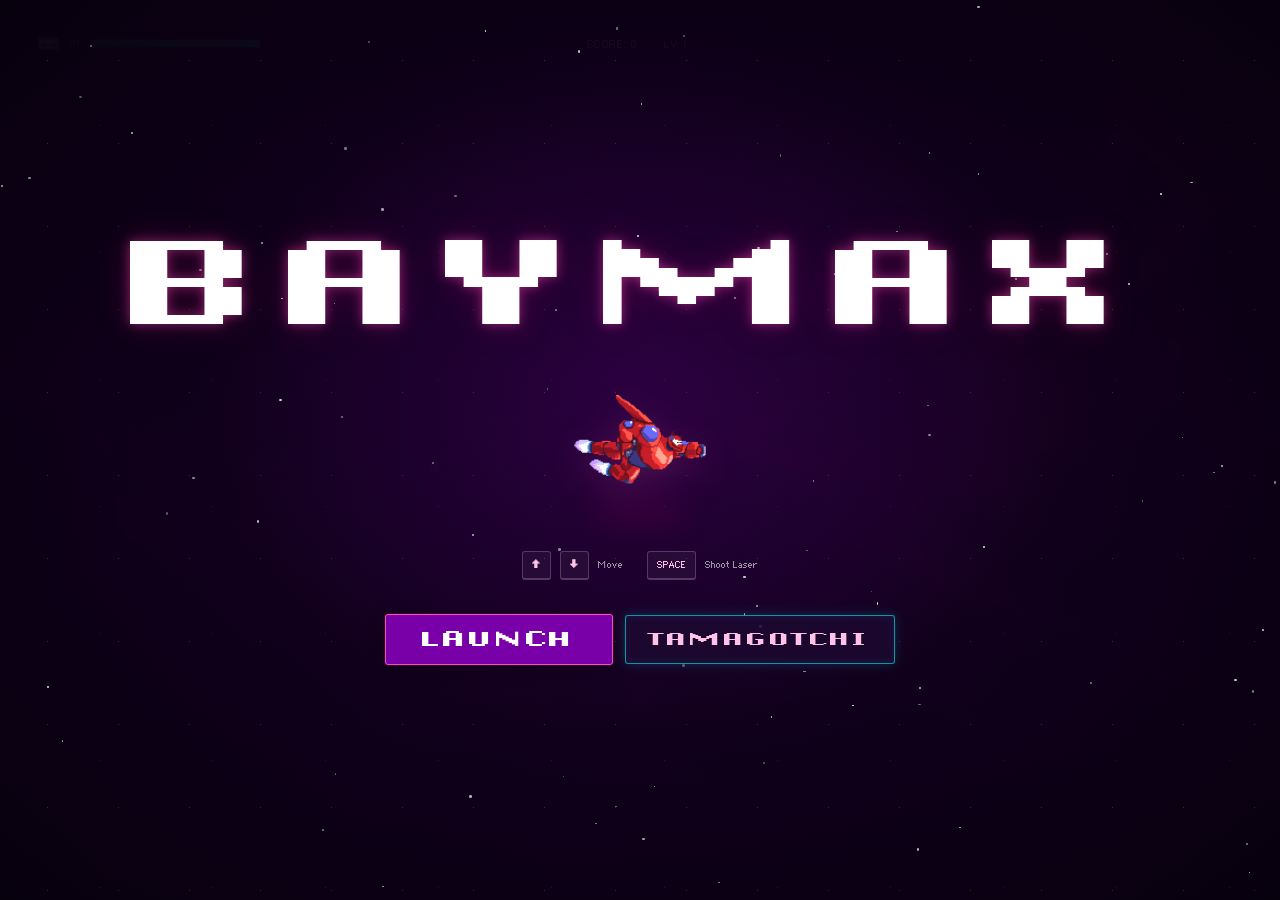
<file: index.html>
<!doctype html>
<html lang="en">
  <head>
    <meta charset="UTF-8" />
    <meta name="viewport" content="width=device-width, initial-scale=1.0" />
    <title>Baymax</title>
    <link rel="preconnect" href="https://fonts.googleapis.com" />
    <link rel="preconnect" href="https://fonts.gstatic.com" crossorigin />
    <link
      href="https://fonts.googleapis.com/css2?family=Press+Start+2P&family=Orbitron:wght@400;700;900&display=swap"
      rel="stylesheet"
    />
    <link rel="stylesheet" href="style.css" />
  </head>
  <body>
    <div id="game-wrapper">
      <div id="start-screen" class="overlay active">
        <div class="start-content">
          <div class="title-glow">
            <h1 class="game-title">BAYMAX</h1>
          </div>
          <div class="start-baymax-art">
            <img
              src="assets/game assets/baymax high hp.svg"
              alt="Baymax"
              class="menu-baymax"
            />
          </div>
          <div class="controls-hint">
            <div class="key-hint">
              <span class="key">↑</span><span class="key">↓</span> Move
            </div>
            <div class="key-hint">
              <span class="key">SPACE</span> Shoot Laser
            </div>
          </div>

          <div class="menu-btn-group">
            <button id="start-btn" class="btn-primary" onclick="startGame()">
              LAUNCH
            </button>
            <button
              id="training-btn"
              class="btn-secondary"
              onclick="goToTraining()"
            >
              TAMAGOTCHI
            </button>
          </div>
        </div>
        <div class="star-field" id="menu-stars"></div>
      </div>

      <!-- Game over screen -->
      <div id="gameover-screen" class="overlay">
        <div class="go-content">
          <div class="go-title">SYSTEM FAILURE</div>
          <div class="go-baymax">
            <img
              src="assets/game assets/baymax low hp.svg"
              alt="Baymax KO"
              class="go-img"
            />
          </div>
          <div class="go-score">Score: <span id="go-score-val">0</span></div>
          <div class="go-level">
            Level Reached: <span id="go-level-val">1</span>
          </div>
          <div class="go-actions">
            <button class="btn-primary" onclick="restartGame()">
              TRY AGAIN
            </button>
            <button class="btn-secondary" onclick="goToTraining()">
              TAMAGOTCHI
            </button>
          </div>
        </div>
      </div>

      <!-- Win screen -->
      <div id="win-screen" class="overlay">
        <div class="win-content">
          <div class="win-title">ESCAPED!</div>
          <div class="win-baymax">
            <img
              src="assets/game assets/baymax high hp.svg"
              alt="Baymax Win"
              class="win-img"
            />
          </div>
          <div class="win-score">Score: <span id="win-score-val">0</span></div>
          <div class="win-actions">
            <button class="btn-primary" onclick="restartGame()">
              PLAY AGAIN
            </button>
            <button class="btn-secondary" onclick="goToTraining()">
              TAMAGOTCHI
            </button>
          </div>
        </div>
        <div class="win-particles" id="win-particles"></div>
      </div>

      <!-- Level-up overlay -->
      <div id="levelup-overlay">
        <div class="levelup-text">LEVEL UP!</div>
      </div>

      <!-- HUD -->
      <div id="hud">
        <div id="hp-bar-container">
          <img
            src="assets/game assets/mini baymax icon.svg"
            alt="HP"
            class="hp-icon"
          />
          <div id="hp-label">HP</div>
          <div id="hp-track">
            <div id="hp-fill"></div>
            <div id="hp-shimmer"></div>
          </div>
        </div>
        <div id="score-display">SCORE: <span id="score-val">0</span></div>
        <div id="level-display">LV <span id="level-val">1</span></div>
        <div id="boss-hp-container">
          <div id="boss-hp-track">
            <div id="boss-hp-fill"></div>
          </div>
          <div id="boss-hp-label">HP</div>
          <img
            src="assets/game assets/Monster hp icon.PNG"
            alt="Boss"
            class="boss-hp-icon"
          />
        </div>
      </div>

      <!-- Monstie-->
      <img
        id="boss-sprite"
        src="assets/game assets/Transparentbgmonstie.GIF"
        alt="Boss Monster"
      />

      <canvas id="game-canvas"></canvas>
    </div>

    <!-- Tamagotchi Popup -->
    <div
      id="tama-popup-backdrop"
      onclick="closeTamaPopup()"
      style="
        display: none;
        position: fixed;
        inset: 0;
        background: rgba(0, 0, 0, 0.75);
        backdrop-filter: blur(4px);
        z-index: 9000;
        align-items: center;
        justify-content: center;
      "
    ></div>
    <div
      id="tama-popup"
      style="
        display: none;
        position: fixed;
        top: 50%;
        left: 50%;
        transform: translate(-50%, -50%) scale(0.85);
        opacity: 0;
        z-index: 9001;
        width: min(94vw, calc(100vh - 40px), 680px);
        aspect-ratio: 1;
        transition:
          transform 0.25s cubic-bezier(0.34, 1.56, 0.64, 1),
          opacity 0.2s ease;
      "
    >
      <button
        onclick="closeTamaPopup()"
        style="
          position: absolute;
          top: -14px;
          right: -14px;
          width: 32px;
          height: 32px;
          border-radius: 50%;
          background: rgba(30, 10, 60, 0.95);
          border: 1px solid rgba(255, 255, 255, 0.2);
          color: #e9defa;
          font-size: 14px;
          cursor: pointer;
          z-index: 1;
          display: flex;
          align-items: center;
          justify-content: center;
          line-height: 1;
          font-family: sans-serif;
        "
        title="Close"
      >
        ✕
      </button>
      <iframe
        id="tama-iframe"
        src=""
        style="
          width: 100%;
          height: 100%;
          border: none;
          border-radius: 4px;
          display: block;
        "
        title="Baymax Tamagotchi"
      ></iframe>
    </div>

    <script src="game.js"></script>
  </body>
</html>
</file>
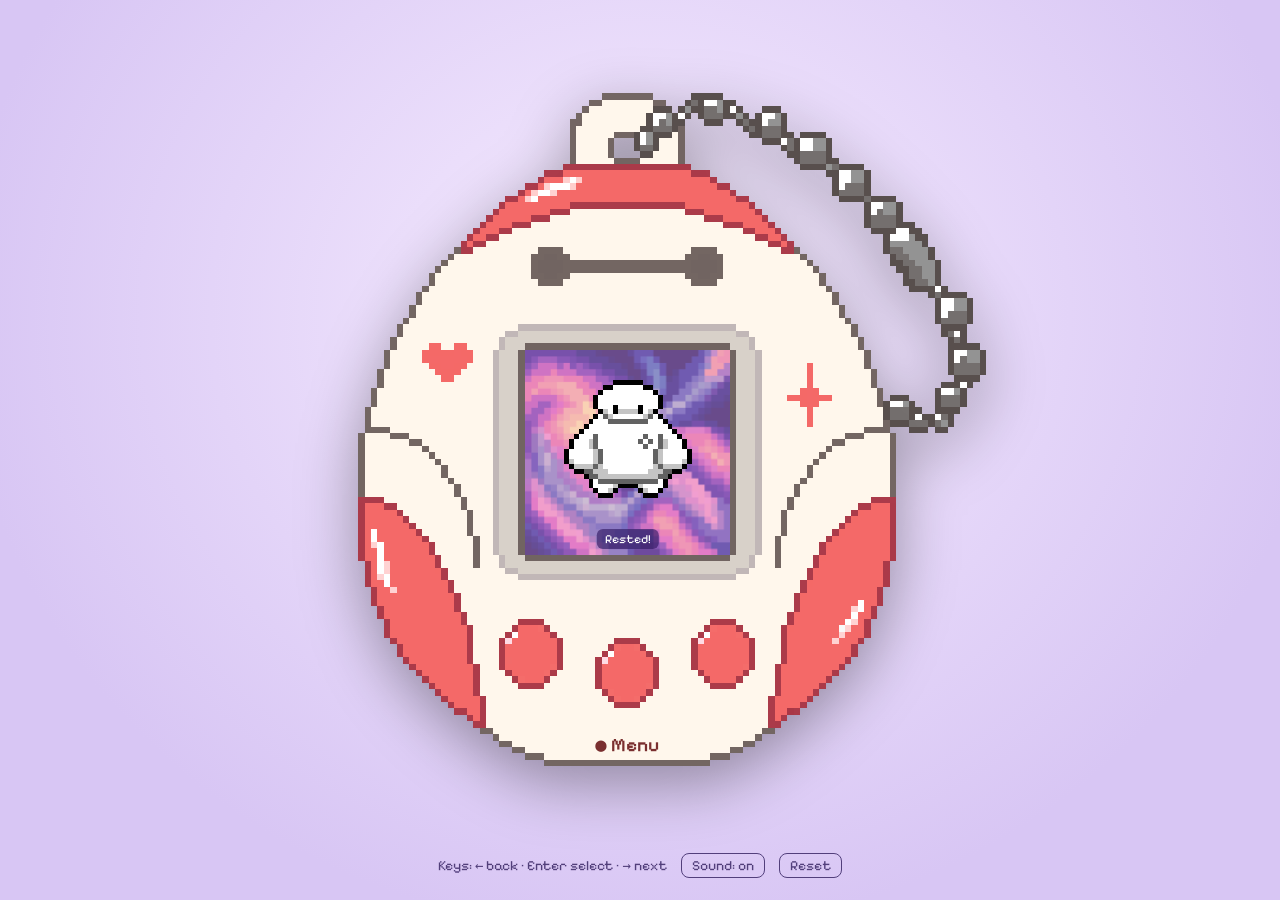
<file: tamagotchi/tamagotchi.html>
<!doctype html>
<html lang="en">
  <head>
    <meta charset="utf-8" />
    <meta
      name="viewport"
      content="width=device-width, initial-scale=1, viewport-fit=cover"
    />
    <title>Baymax Tamagotchi</title>
    <link
      href="https://fonts.googleapis.com/css2?family=Pixelify+Sans:wght@400;600&display=swap"
      rel="stylesheet"
    />
    <style>
      :root {
        --b1: #2a1650;
        --b2: #0b0716;
        --fg: #e9defa;
        color-scheme: dark;
        box-sizing: border-box;
        padding-top: env(safe-area-inset-top, 0px);
        padding-bottom: env(safe-area-inset-bottom, 0px);
      }

      @media (prefers-color-scheme: light) {
        :root:not([data-theme="dark"]) {
          --b1: #f6ecff;
          --b2: #d8c6f4;
          --fg: #3a2766;
          color-scheme: light;
        }
      }

      :root[data-theme="dark"] {
        --b1: #2a1650;
        --b2: #0b0716;
        --fg: #e9defa;
      }

      html {
        scroll-padding-top: env(safe-area-inset-top, 0px);
        height: 100%;
      }

      body {
        margin: 0;
        min-height: 100%;
        background: radial-gradient(
          ellipse at 50% 35%,
          var(--b1),
          var(--b2) 75%
        );
        background-color: var(--b2);
        color: var(--fg);
        font-family: "Pixelify Sans", ui-monospace, monospace;
        display: flex;
        flex-direction: column;
        align-items: center;
        justify-content: center;
        gap: 10px;
        overflow: hidden;
      }

      .dev {
        position: relative;
        container-type: inline-size;
        width: min(96vw, calc(100vh - 80px), 820px);
        width: min(96vw, calc(100dvh - 80px), 820px);
        aspect-ratio: 1;
        filter: drop-shadow(0 18px 30px rgba(0, 0, 0, 0.35));
      }

      .shell {
        position: absolute;
        inset: 0;
        width: 100%;
        height: 100%;
        image-rendering: pixelated;
        pointer-events: none;
      }

      .scr {
        position: absolute;
        left: 35.94%;
        top: 39.84%;
        width: 25.06%;
        height: 25.06%;
        container-type: size;
        overflow: hidden;
        background: #3a2766 url("assets/bg.svg") center/cover;
        image-rendering: pixelated;
      }

      .in {
        position: absolute;
        inset: 0;
        font-size: 6cqw;
        line-height: 1.15;
        color: #fff;
        user-select: none;
      }

      .fade {
        animation: fd 0.2s ease-out;
      }

      @keyframes fd {
        from {
          opacity: 0;
        }
      }

      .sp {
        position: absolute;
        image-rendering: pixelated;
        animation: bob 1.2s ease-in-out infinite;
      }

      @keyframes bob {
        50% {
          transform: translateY(-2.2cqw);
        }
      }

      .pn {
        background: rgba(48, 24, 96, 0.62);
        border-radius: 3cqw;
        padding: 2cqw 3.5cqw;
      }

      .it {
        background: rgba(60, 40, 105, 0.72);
        border-radius: 2cqw;
        padding: 1.5cqw 3cqw;
        white-space: nowrap;
        overflow: hidden;
      }

      .it.on {
        background: rgba(255, 255, 255, 0.45);
        color: #2a1650;
      }

      .it.on .ht path {
        fill: #2a1650;
      }

      .pill {
        position: absolute;
        left: 50%;
        bottom: 3cqw;
        transform: translateX(-50%);
        padding: 1.4cqw 4cqw;
        white-space: nowrap;
      }

      .col {
        position: absolute;
        right: 2cqw;
        display: flex;
        flex-direction: column;
        gap: 2cqw;
      }

      .ab {
        position: absolute;
      }

      .bar {
        width: 19cqw;
        height: 3.4cqw;
        border: 0.7cqw solid #fff;
        border-radius: 3cqw;
        padding: 0.3cqw;
        box-sizing: content-box;
        flex: none;
      }

      .bar i {
        display: block;
        height: 100%;
        background: #ff8fd0;
        border-radius: 2cqw;
        transition: width 0.4s steps(8);
      }

      .row {
        display: flex;
        align-items: center;
        justify-content: space-between;
        gap: 2cqw;
      }

      .ht {
        width: 3.6cqw;
        height: 3.1cqw;
        margin-left: 0.5cqw;
        vertical-align: -0.2cqw;
      }

      .ht path {
        fill: #fff;
      }

      .dim {
        position: absolute;
        inset: 0;
        background: rgba(0, 0, 0, 0.55);
      }

      .ctr {
        position: absolute;
        inset: 0;
        display: flex;
        align-items: center;
        justify-content: center;
        text-align: center;
        font-size: 7.5cqw;
        line-height: 1.3;
      }

      .gr {
        position: absolute;
        left: 2.5cqw;
        right: 2.5cqw;
        top: 25cqw;
        display: grid;
        grid-template-columns: 1fr 1fr;
        gap: 1.6cqw;
        font-size: 4.6cqw;
      }

      .pad {
        position: absolute;
        left: 32%;
        bottom: 12cqw;
        width: 36%;
        height: 5cqw;
        border-radius: 50%;
        background: #e8e3f5;
        box-shadow: 0 0 5cqw #ff8fd0;
        animation: glow 1s ease-in-out infinite alternate;
      }

      @keyframes glow {
        to {
          box-shadow: 0 0 1cqw #ff8fd0;
        }
      }

      .f1,
      .f2 {
        position: absolute;
        image-rendering: pixelated;
      }

      .f1 {
        animation: fa 0.5s steps(1, end) infinite;
      }

      .f2 {
        animation: fa 0.5s steps(1, end) infinite reverse;
      }

      @keyframes fa {
        0% {
          opacity: 1;
        }

        50% {
          opacity: 0;
        }
      }

      .btn {
        position: absolute;
        width: 10.5%;
        aspect-ratio: 1;
        transform: translate(-50%, -50%);
        border: 0;
        border-radius: 50%;
        background: transparent;
        cursor: pointer;
        padding: 0;
        -webkit-tap-highlight-color: transparent;
      }

      .btn:active,
      .btn.dn {
        background: rgba(60, 0, 0, 0.22);
        transform: translate(-50%, -44%);
      }

      .btn:focus-visible {
        outline: 2px dashed var(--fg);
        outline-offset: 2px;
      }

      .foot {
        display: flex;
        gap: 14px;
        align-items: center;
        font-size: 14px;
        opacity: 0.85;
        flex-wrap: wrap;
        justify-content: center;
        padding: 0 12px;
      }

      .foot button {
        font: inherit;
        color: inherit;
        background: none;
        border: 1px solid currentColor;
        border-radius: 8px;
        padding: 3px 10px;
        cursor: pointer;
      }

      .lb {
        position: absolute;
        transform: translateX(-50%);
        font-size: 2.3cqw;
        font-weight: 600;
        white-space: nowrap;
        color: #7a2f2f;
        text-shadow:
          0 0 2px #fff7ec,
          0 0 2px #fff7ec;
        pointer-events: none;
      }
    </style>
  </head>

  <body>
    <div class="dev" id="dev">
      <img
        class="shell"
        src="[data-uri]"
        alt=""
      />
      <div class="scr">
        <div class="in" id="in"></div>
      </div>
      <button
        class="btn"
        id="bL"
        style="left: 36.7%; top: 77%"
        aria-label="Back"
      ></button>
      <button
        class="btn"
        id="bM"
        style="left: 48.4%; top: 79.3%"
        aria-label="Confirm"
      ></button>
      <button
        class="btn"
        id="bR"
        style="left: 60.2%; top: 77%"
        aria-label="Next option"
      ></button>
      <span class="lb" id="lL" style="left: 36.7%; top: 84%"></span>
      <span class="lb" id="lM" style="left: 48.4%; top: 86.6%"></span>
      <span class="lb" id="lR" style="left: 60.2%; top: 84%"></span>
    </div>
    <div class="foot">
      <span>Keys: ← back · Enter select · → next</span>
      <button id="snd">Sound: on</button>
      <button id="rst">Reset</button>
    </div>
    <script>
      const C = {
        DAYS: 11,
        EMAX: 100,
        COST: 34,
        NEED: 2,
        MAXLV: 3,
        BOSSHP: 14,
      };
      const IM = {
        bg: "[data-uri]",
        idle: "[data-uri]",
        fist: "[data-uri]",
        alt: "[data-uri]",
        heart:
          "[data-uri]",
        zz: "[data-uri]",
      };
      const NAMES = [
        ["health", "Health"],
        ["strength", "Strength"],
        ["agility", "Agility"],
        ["defense", "Defense"],
      ];
      const KEY = "baymax-tama-v1";
      const fresh = () => ({
        day: 1,
        energy: C.EMAX,
        mood: 70,
        lv: { health: 0, strength: 0, agility: 0, defense: 0 },
        xp: { health: 0, strength: 0, agility: 0, defense: 0 },
        tr: 0,
        done: false,
        res: "",
      });
      let S;
      try {
        S = JSON.parse(localStorage.getItem(KEY));
      } catch (e) {}
      if (!S || !S.lv || !(S.day >= 1)) S = fresh();
      const save = () => {
        try {
          localStorage.setItem(KEY, JSON.stringify(S));
        } catch (e) {}
      };
      const V = {
        scr: S.done ? "end" : "idle",
        sel: 0,
        lock: false,
        msg: "",
        phase: "",
        tok: 0,
        B: null,
        trainKey: "",
      };
      // Drain mood over time — faster when tired
      setInterval(() => {
        if (S.done) return;
        const drain = tired() ? 7 : 4;
        S.mood = Math.max(0, S.mood - drain);
        save();
        if (V.scr === "menu" || V.scr === "idle") render(false);
      }, 8000);
      const $ = (id) => document.getElementById(id);
      let AC,
        mute = false;
      function beep(f = 520, d = 0.06) {
        if (mute) return;
        try {
          AC = AC || new (window.AudioContext || window.webkitAudioContext)();
          const o = AC.createOscillator(),
            g = AC.createGain();
          o.type = "square";
          o.frequency.value = f;
          g.gain.value = 0.035;
          o.connect(g);
          g.connect(AC.destination);
          o.start();
          o.stop(AC.currentTime + d);
        } catch (e) {}
      }
      const after = (ms, fn) => {
        const t = V.tok;
        setTimeout(() => {
          if (t === V.tok) fn();
        }, ms);
      };
      const sp = (src, x, y, w, ex = "") =>
        `<img class="sp" src="${src}" alt="" style="left:${x}%;top:${y}%;width:${w}%;animation-delay:-${Date.now() % 1200}ms;${ex}">`;
      const heart = (f) =>
        `<svg class="ht" viewBox="0 0 7 6" shape-rendering="crispEdges" style="opacity:${f ? 1 : 0.3}"><path d="M1 0h2v1h1V0h2v1h1v2h-1v1h-1v1h-1v1H3V5H2V4H1V3H0V1h1z"/></svg>`;
      const hs = (n) => [0, 1, 2].map((i) => heart(i < n)).join("");
      const bar = (v) =>
        `<div class="bar"><i style="width:${Math.max(0, Math.min(100, v))}%"></i></div>`;
      const pill = (t) => `<div class="pn pill">${t}</div>`;
      const tired = () => S.energy < C.COST;
      // Asset paths for new GIFs and tired sprite
      const A = {
        training: "assets/baymax lifting.gif",
        agility: "assets/agility.gif",
        healing: "assets/healing gif.gif",
        celebrate: "assets/baymax celebrate.gif",
        blushy: "assets/blushy.gif",
        tired: "assets/tired baymax.png",
      };
      const bossDay = () => S.day >= C.DAYS;
      const items = () =>
        ({
          menu: bossDay()
            ? ["Train", "Fight Boss", "Launch Game", "Status"]
            : ["Train", "Charge", "Launch Game", "Status"],
          charge: ["Confirm", "Go Back"],
          train: [0, 1, 2, 3, 4],
          stats: [0],
          boss: [0, 1, 2],
          end: [0, 1],
        })[V.scr];
      function go(scr, sel = 0) {
        V.tok++;
        V.scr = scr;
        V.sel = sel;
        V.msg = "";
        render(true);
      }
      function topbar() {
        return `<div class="ab row" style="left:3cqw;right:3cqw;top:3cqw">
          <div style="flex:1;display:flex;justify-content:center;align-items:center">
            <button onclick="doHug()" style="background:none;border:none;cursor:pointer;padding:0;line-height:0" title="Cheer up Baymax!">
              <img src="${IM.heart}" style="width:6.4cqw;height:5cqw;image-rendering:pixelated;object-fit:contain" alt="Mood">
            </button>
          </div>
          <div style="flex:1;display:flex;justify-content:center;align-items:center">
            <img src="${IM.zz}" style="width:6cqw;height:5.6cqw;image-rendering:pixelated;object-fit:contain" alt="Energy">
          </div>
        </div>
        <div class="ab row" style="left:3cqw;right:3cqw;top:12cqw">
          <div class="pn row" style="flex:1;padding:1.6cqw 2.6cqw;font-size:5cqw">Mood${bar(S.mood)}</div>
          <div class="pn row" style="flex:1;padding:1.6cqw 2.6cqw;font-size:5cqw">Energy${bar((S.energy / C.EMAX) * 100)}</div>
        </div>`;
      }
      function doHug() {
        if (V.lock) return;
        S.mood = Math.min(100, S.mood + 12);
        save();
        beep(700, 0.08);
        V.phase = "blushy";
        render(false);
        setTimeout(() => {
          if (V.phase === "blushy") {
            V.phase = "";
            render(false);
          }
        }, 1400);
      }
      function opts(list, top) {
        return `<div class="col" style="top:${top}cqw">${list.map((t, i) => `<div class="it${V.sel === i ? " on" : ""}">&gt; ${t}</div>`).join("")}</div>`;
      }
      function launchGame() {
        S.mood = Math.max(0, S.mood - 15);
        S.energy = Math.max(0, S.energy - 25);
        save();
        beep(880, 0.15);
        V.lock = true;
        V.scr = "launch";
        render(true);
        setTimeout(() => {
          if (window.parent !== window) {
            window.parent.postMessage("tama:launch", "*");
          } else {
            window.location.href = "../index.html";
          }
        }, 650);
      }
      function render(fade) {
        let h = "";
        const s = V.scr;
        if (s === "idle") {
          const m =
            S.mood < 40
              ? "Feeling low"
              : tired()
                ? "Sleepy..."
                : S.tr === 0 && S.energy === C.EMAX
                  ? "Rested!"
                  : "Ready!";
          const idleSrc =
            V.phase === "blushy" ? A.blushy : tired() ? A.tired : IM.idle;
          h = sp(idleSrc, 11.5, 7.4, 76.9) + pill(m);
        } else if (s === "menu") {
          const menuSrc =
            V.phase === "blushy" ? A.blushy : tired() ? A.tired : IM.idle;
          h = topbar() + sp(menuSrc, -13, 24.9, 131.8) + opts(items(), 24);
        } else if (s === "charge")
          h =
            `<div class="pn ab" style="left:3cqw;right:3cqw;top:2cqw;font-size:5cqw">Would you like to charge Baymax? This action restores energy but will end the current day.</div>` +
            sp(IM.idle, -13, 24.9, 131.8) +
            opts(items(), 36);
        else if (s === "train" || s === "stats") {
          const st = s === "stats",
            pos = [
              [1, 1],
              [1, 2],
              [2, 1],
              [3, 1],
            ];
          h =
            `<div class="pn ab" style="left:2.5cqw;right:2.5cqw;top:2.5cqw;font-size:5.4cqw">${st ? "Day " + S.day + " stats" : V.msg || "What would you like to train?"}</div>` +
            `<div class="gr">${NAMES.map(([k, n], i) => `<div class="it${!st && V.sel === i ? " on" : ""}" style="grid-row:${pos[i][0]};grid-column:${pos[i][1]}">${st ? "" : "&gt; "}${n}: ${hs(S.lv[k])}</div>`).join("")}<div class="it${st || V.sel === 4 ? " on" : ""}" style="grid-row:2;grid-column:2">&gt; Go back</div></div>`;
        } else if (s === "training") {
          let trainSrc;
          if (V.phase === "celebrate") trainSrc = A.celebrate;
          else if (V.phase === "run")
            trainSrc = V.trainKey === "agility" ? A.agility : A.training;
          else trainSrc = IM.idle;
          h =
            `<img class="sp" src="${trainSrc}" alt="" style="left:11.5%;top:7.4%;width:76.9%;animation:none">` +
            pill(V.msg);
        } else if (s === "rested")
          h =
            `<div class="pad"></div>` +
            `<img class="sp" src="${A.healing}" alt="" style="left:10.6%;top:10.6%;width:76.9%;animation:none">` +
            pill(V.msg);
        else if (s === "launch")
          h =
            `<div class="pad"></div>` +
            sp(IM.alt, 10.6, 10.6, 76.9) +
            pill("Launching Game!");
        else if (s === "boss") {
          const B = V.B,
            pm = 6 + 3 * S.lv.health;
          h =
            `<div class="ab row" style="left:2cqw;right:2cqw;top:2cqw;font-size:4.6cqw"><div class="pn row" style="flex:1;padding:1.4cqw 2cqw">You${bar((B.php / pm) * 100).replace("19cqw", "12cqw")}</div><div class="pn row" style="flex:1;padding:1.4cqw 2cqw">Yokai${bar((B.bhp / C.BOSSHP) * 100).replace("19cqw", "12cqw")}</div></div>` +
            sp(IM.idle, 0, 18, 48) +
            sp(
              IM.idle,
              52,
              12,
              48,
              "scale:-1 1;filter:brightness(.2) drop-shadow(0 0 1.5cqw #ff4d6d)",
            ) +
            `<div class="pn ab" style="left:3cqw;right:3cqw;top:62cqw;font-size:4.8cqw;min-height:11cqw">${B.log}</div><div class="ab row" style="left:3cqw;right:3cqw;bottom:2.5cqw;font-size:4.8cqw">${["Attack", "Dodge", "Guard"].map((t, i) => `<div class="it${V.sel === i && !V.lock ? " on" : ""}" style="flex:1;text-align:center;padding:1.5cqw 0">${t}</div>`).join("")}</div>`;
        } else if (s === "end") {
          const w = S.res === "win";
          const endSprite = w
            ? `<img class="sp" src="${A.celebrate}" alt="" style="left:11.5%;top:7.4%;width:76.9%;animation:none">`
            : sp(IM.idle, 11.5, 7.4, 76.9);
          h = `<div class="dim"></div>${endSprite}<div class="ctr" style="bottom:24cqw;top:0">${w ? "Baymax won!<br>Training complete." : "Baymax lost...<br>Train harder."}</div><div class="col" style="right:auto;left:50%;transform:translateX(-50%);top:56cqw"><div class="it${V.sel === 0 ? " on" : ""}">&gt; Play again</div><div class="it${V.sel === 1 ? " on" : ""}">&gt; Launch Game</div></div>`;
        }
        $("in").className = "in" + (fade ? " fade" : "");
        $("in").innerHTML = h;
        labels();
      }
      function labels() {
        const s = V.scr,
          x = V.lock
            ? ["", "", ""]
            : s === "idle"
              ? ["", "Menu", ""]
              : s === "stats"
                ? ["Back", "OK", ""]
                : s === "menu" || s === "charge" || s === "train"
                  ? ["Back", "OK", "Next"]
                  : s === "boss"
                    ? ["", "OK", "Next"]
                    : s === "end"
                      ? ["", "OK", "Next"]
                      : ["", "", ""];
        $("lL").textContent = x[0] ? "◀ " + x[0] : "";
        $("lM").textContent = x[1] ? "● " + x[1] : "";
        $("lR").textContent = x[2] ? x[2] + " ▶" : "";
      }
      function press(b) {
        if (V.lock) return;
        const s = V.scr,
          list = items();
        beep(b === "M" ? 700 : b === "R" ? 520 : 380);
        if (b === "R") {
          if (s === "idle") return go("menu");
          if (list && list.length > 1) {
            V.sel = (V.sel + 1) % list.length;
            render(false);
          }
          return;
        }
        if (b === "L") {
          if (s === "menu") go("idle");
          else if (s === "charge" || s === "train" || s === "stats") go("menu");
          return;
        }
        if (s === "idle") return go("menu");
        if (s === "menu") {
          const i = V.sel;
          if (i === 0) go("train");
          else if (i === 1) bossDay() ? startBoss() : go("charge");
          else if (i === 2) launchGame();
          else go("stats");
          return;
        }
        if (s === "stats") return go("menu");
        if (s === "charge") {
          if (V.sel === 1) go("menu");
          else doCharge();
          return;
        }
        if (s === "train") {
          if (V.sel === 4) return go("menu");
          startTrain(NAMES[V.sel][0]);
          return;
        }
        if (s === "boss") return turn(V.sel);
        if (s === "end") {
          if (V.sel === 1) return launchGame();
          S = fresh();
          save();
          go("idle");
        }
      }
      function flash(t) {
        V.msg = t;
        render(false);
        after(1500, () => {
          if (V.scr === "train") {
            V.msg = "";
            render(false);
          }
        });
      }
      function doCharge() {
        V.lock = true;
        V.tok++;
        V.scr = "rested";
        V.msg = "Charging...";
        render(true);
        after(1900, () => {
          if (S.tr === 0) S.mood = Math.max(0, S.mood - 8);
          S.energy = C.EMAX;
          S.mood = Math.min(100, S.mood + 10);
          S.day++;
          S.tr = 0;
          save();
          V.msg = "Rested!";
          render(false);
          after(1100, () => {
            V.lock = false;
            go("idle");
          });
        });
      }
      function startTrain(k) {
        if (S.lv[k] >= C.MAXLV) return flash("Already maxed!");
        if (tired()) return flash("Too tired!");
        S.energy -= C.COST;
        S.mood = Math.max(0, S.mood - 4);
        S.tr++;
        V.lock = true;
        V.tok++;
        V.scr = "training";
        V.phase = "run";
        V.trainKey = k;
        V.msg = "Training...";
        render(true);
        after(2300, () => {
          const ok = Math.random() < 0.45 + (S.mood / 100) * 0.45,
            n = NAMES.find((x) => x[0] === k)[1];
          let succeeded = false;
          if (ok) {
            succeeded = true;
            S.xp[k]++;
            S.mood = Math.min(100, S.mood + 6);
            if (S.xp[k] >= C.NEED) {
              S.lv[k]++;
              S.xp[k] = 0;
              V.msg = n + " +1!";
              beep(900, 0.2);
            } else V.msg = n + " improving!";
          } else {
            S.mood = Math.max(0, S.mood - 6);
            V.msg = "Missed it...";
          }
          save();
          if (succeeded) {
            V.phase = "celebrate";
            render(false);
            after(1200, () => {
              V.phase = "done";
              render(false);
              after(800, () => {
                V.lock = false;
                go("train");
              });
            });
          } else {
            V.phase = "done";
            render(false);
            after(1700, () => {
              V.lock = false;
              go("train");
            });
          }
        });
      }
      function startBoss() {
        V.B = {
          php: 6 + 3 * S.lv.health,
          bhp: C.BOSSHP,
          log: "Yokai appears!",
        };
        go("boss");
      }
      function turn(ch) {
        V.lock = true;
        const B = V.B,
          l = S.lv;
        let a = "",
          b = "",
          r;
        if (ch === 0) {
          if (Math.random() < 0.7 + 0.08 * l.agility) {
            const d = 2 + l.strength + (Math.random() < 0.2 ? 1 : 0);
            B.bhp = Math.max(0, B.bhp - d);
            a = `Hit! -${d}.`;
          } else a = "Missed!";
        } else a = ch === 1 ? "Dodge stance." : "Guard up.";
        if (B.bhp <= 0) {
          B.log = a + " Yokai falls!";
          render(false);
          return setTimeout(() => fin("win"), 1300);
        }
        r = 3 + Math.floor(Math.random() * 3);
        if (ch === 1 && Math.random() < 0.3 + 0.15 * l.agility) {
          r = 0;
          b = "Dodged!";
        } else {
          r =
            ch === 2
              ? Math.max(0, r - 1 - l.defense)
              : Math.max(1, r - (l.defense >> 1));
          b = r ? `Yokai hits -${r}.` : "Blocked!";
        }
        B.php = Math.max(0, B.php - r);
        B.log = a + " " + b;
        beep(r ? 200 : 600, 0.12);
        render(false);
        if (B.php <= 0) return setTimeout(() => fin("lose"), 1300);
        setTimeout(() => {
          V.lock = false;
          render(false);
        }, 750);
      }
      function fin(r) {
        S.done = true;
        S.res = r;
        save();
        V.lock = false;
        go("end");
      }
      const bs = { L: $("bL"), M: $("bM"), R: $("bR") };
      for (const k in bs) bs[k].addEventListener("click", () => press(k));
      const km = {
        ArrowLeft: "L",
        a: "L",
        A: "L",
        Enter: "M",
        " ": "M",
        s: "M",
        S: "M",
        ArrowDown: "M",
        ArrowRight: "R",
        d: "R",
        D: "R",
        Escape: "R",
        Backspace: "R",
      };
      addEventListener("keydown", (e) => {
        const k = km[e.key];
        if (!k || e.repeat) return;
        e.preventDefault();
        bs[k].classList.add("dn");
        press(k);
      });
      addEventListener("keyup", (e) => {
        const k = km[e.key];
        if (k) bs[k].classList.remove("dn");
      });
      $("snd").onclick = (e) => {
        mute = !mute;
        e.target.textContent = "Sound: " + (mute ? "off" : "on");
      };
      let rt;
      $("rst").onclick = (e) => {
        if (!rt) {
          e.target.textContent = "Sure?";
          rt = setTimeout(() => {
            rt = 0;
            e.target.textContent = "Reset";
          }, 2500);
        } else {
          clearTimeout(rt);
          rt = 0;
          e.target.textContent = "Reset";
          S = fresh();
          save();
          V.lock = false;
          go("idle");
        }
      };
      render(true);
    </script>
  </body>
</html>
</file>
<file: style.css>
@font-face {
  font-family: "DePixel";
  src:
    url("assets/fonts/depixel/depixelklein.woff2") format("woff2"),
    url("assets/fonts/depixel/depixelklein.woff") format("woff"),
    url("assets/fonts/depixel/DePixelKlein.ttf") format("truetype");
  font-weight: 400;
  font-style: normal;
  font-display: swap;
}

@font-face {
  font-family: "DePixel";
  src:
    url("assets/fonts/depixel/depixelhalbfett.woff2") format("woff2"),
    url("assets/fonts/depixel/depixelhalbfett.woff") format("woff"),
    url("assets/fonts/depixel/DePixelHalbfett.ttf") format("truetype");
  font-weight: 700;
  font-style: normal;
  font-display: swap;
}

@font-face {
  font-family: "DePixel Breit";
  src:
    url("assets/fonts/depixel/depixelbreit.woff2") format("woff2"),
    url("assets/fonts/depixel/depixelbreit.woff") format("woff"),
    url("assets/fonts/depixel/DePixelBreit.ttf") format("truetype");
  font-weight: 400;
  font-style: normal;
  font-display: swap;
}

@font-face {
  font-family: "DePixel Breit";
  src:
    url("assets/fonts/depixel/depixelbreitfett.woff2") format("woff2"),
    url("assets/fonts/depixel/depixelbreitfett.woff") format("woff"),
    url("assets/fonts/depixel/DePixelBreitFett.ttf") format("truetype");
  font-weight: 700;
  font-style: normal;
  font-display: swap;
}

@font-face {
  font-family: "DePixel Schmal";
  src:
    url("assets/fonts/depixel/depixelschmal.woff2") format("woff2"),
    url("assets/fonts/depixel/depixelschmal.woff") format("woff"),
    url("assets/fonts/depixel/DePixelSchmal.ttf") format("truetype");
  font-weight: 400;
  font-style: normal;
  font-display: swap;
}

/* Dzn */

:root {
  color-scheme: dark;

  --purple-deep: #0d0010;
  --purple-mid: #190024;
  --purple-nebula: #39004e;

  --magenta: #c0006a;
  --magenta-bright: #ed2999;
  --pink-glow: #ff4db8;
  --pink-light: #ffc2e8;

  --laser-cyan: #00f5ff;

  --hp-green: #00ef91;
  --hp-yellow: #ffd166;
  --hp-red: #ff4d65;

  --gold: #ffd777;
  --white: #ffffff;

  --text-muted: rgba(255, 255, 255, 0.58);
  --panel: rgba(13, 0, 20, 0.82);
  --panel-border: rgba(255, 194, 232, 0.17);

  --font-pixel: "DePixel", "Press Start 2P", monospace;
  --font-display: "DePixel Breit", "Orbitron", sans-serif;

  --ease-out: cubic-bezier(0.22, 1, 0.36, 1);
}

/* Reset */

*,
*::before,
*::after {
  box-sizing: border-box;
  margin: 0;
  padding: 0;
}

html,
body {
  width: 100%;
  height: 100%;
  overflow: hidden;
  background: var(--purple-deep);
  color: var(--white);
  font-family: var(--font-pixel);
  -webkit-font-smoothing: antialiased;
  -moz-osx-font-smoothing: grayscale;
}

button {
  font: inherit;
}

button:focus-visible {
  outline: 2px solid var(--pink-light);
  outline-offset: 5px;
}

/* Game stage */

#game-wrapper {
  position: relative;
  isolation: isolate;
  width: 100%;
  height: 100%;
  height: 100dvh;
  overflow: hidden;
  background:
    radial-gradient(ellipse at 52% 42%, rgba(61, 0, 96, 0.25), transparent 58%),
    var(--purple-deep);
}

#game-canvas {
  position: absolute;
  inset: 0;
  z-index: 0;
  display: block;
  width: 100%;
  height: 100%;
  border: 0;
  outline: none;
}

/* Overlay screens */

.overlay {
  position: absolute;
  inset: 0;
  z-index: 100;

  display: flex;
  align-items: center;
  justify-content: center;

  padding: 32px 20px;
  overflow-y: auto;

  background: radial-gradient(
    ellipse at 50% 42%,
    rgba(48, 0, 70, 0.76) 0%,
    rgba(20, 0, 31, 0.91) 48%,
    rgba(7, 0, 13, 0.97) 100%
  );

  opacity: 0;
  visibility: hidden;
  pointer-events: none;

  transition:
    opacity 280ms ease,
    visibility 280ms ease;
}

.overlay.active {
  opacity: 1;
  visibility: visible;
  pointer-events: auto;
}

.overlay::before {
  content: "";
  position: absolute;
  inset: 0;
  pointer-events: none;
  opacity: 0.16;

  background-image:
    radial-gradient(circle, #fff 0.7px, transparent 1px),
    radial-gradient(circle, #ff4db8 0.7px, transparent 1px);

  background-size:
    71px 83px,
    113px 127px;
  background-position:
    12px 19px,
    43px 62px;
}

/* Start screen */

#start-screen {
  background:
    radial-gradient(ellipse at 50% 43%, rgba(70, 0, 100, 0.4), transparent 48%),
    radial-gradient(
      ellipse at center,
      rgba(25, 0, 40, 0.91),
      rgba(7, 0, 13, 0.98)
    );
}

.start-content {
  position: relative;
  z-index: 2;

  display: flex;
  flex-direction: column;
  align-items: center;
  gap: clamp(22px, 4vh, 34px);

  width: min(100%, 560px);
  padding: 28px 16px;
  text-align: center;

  animation: screenEnter 650ms var(--ease-out) both;
}

.title-glow {
  text-align: center;
}

.game-title {
  font-family: var(--font-display);
  font-size: clamp(2.4rem, 8vw, 5.1rem);
  font-weight: 700;
  line-height: 1.2;
  letter-spacing: 0.105em;

  color: #fff;

  text-shadow:
    0 0 12px rgba(255, 77, 184, 0.48),
    0 0 34px rgba(192, 0, 106, 0.25);

  animation: titlePulse 4.5s ease-in-out infinite;
}

.game-subtitle {
  margin-top: 12px;

  font-family: var(--font-pixel);
  font-size: clamp(0.48rem, 1.5vw, 0.65rem);
  line-height: 1.9;
  letter-spacing: 0.12em;

  color: var(--pink-light);
  opacity: 0.78;
}

.start-baymax-art {
  position: relative;
  display: grid;
  place-items: center;

  min-height: 150px;

  filter: drop-shadow(0 10px 18px rgba(255, 77, 184, 0.18));
  animation: float 4.2s ease-in-out infinite;
}

.start-baymax-art::after {
  content: "";
  position: absolute;
  z-index: -1;

  left: 50%;
  bottom: -3px;

  width: 72%;
  height: 15px;

  background: rgba(192, 0, 106, 0.2);
  filter: blur(15px);
  border-radius: 50%;

  transform: translateX(-50%);
}

.menu-baymax {
  display: block;
  width: clamp(88px, 15vw, 140px);
  max-height: 190px;
  object-fit: contain;
  image-rendering: pixelated;
}

.controls-hint {
  display: flex;
  flex-wrap: wrap;
  align-items: center;
  justify-content: center;

  gap: 12px 24px;
  width: 100%;
}

.key-hint {
  display: flex;
  align-items: center;
  gap: 9px;

  color: var(--text-muted);
  font-size: clamp(0.48rem, 1.3vw, 0.58rem);
  line-height: 1.8;
}

.key {
  display: inline-flex;
  align-items: center;
  justify-content: center;

  min-height: 27px;
  padding: 5px 9px;

  color: var(--pink-light);
  font-size: 0.55rem;
  white-space: nowrap;

  background: rgba(255, 255, 255, 0.045);
  border: 1px solid rgba(255, 194, 232, 0.24);
  border-bottom-width: 2px;
  border-radius: 3px;
}

/* Buttons */

.btn-primary {
  position: relative;
  display: inline-flex;
  align-items: center;
  justify-content: center;

  min-height: 48px;
  padding: 14px 36px;

  color: #fff;
  background: #7900a8;

  border: 1px solid var(--pink-glow);
  border-radius: 3px;

  font-family: var(--font-display);
  font-size: clamp(0.65rem, 1.5vw, 0.85rem);
  font-weight: 700;
  letter-spacing: 0.1em;
  line-height: 1.5;

  cursor: pointer;
  user-select: none;

  box-shadow:
    0 0 0 1px rgba(192, 0, 106, 0.12),
    0 5px 18px rgba(0, 0, 0, 0.28);

  transition:
    background 180ms ease,
    border-color 180ms ease,
    box-shadow 180ms ease,
    transform 180ms var(--ease-out);
}

.btn-primary:hover {
  background: #9600bd;
  border-color: #ff91d2;

  box-shadow:
    0 0 20px rgba(255, 77, 184, 0.24),
    0 5px 18px rgba(0, 0, 0, 0.3);

  transform: translateY(-2px);
}

.btn-primary:active {
  transform: translateY(0) scale(0.98);
  box-shadow: 0 0 10px rgba(255, 77, 184, 0.18);
}

.btn-primary:disabled {
  opacity: 0.5;
  cursor: not-allowed;
  transform: none;
}

/* Menu star field */

.star-field {
  position: absolute;
  inset: 0;
  z-index: 0;
  overflow: hidden;
  pointer-events: none;
}

.star-field > * {
  pointer-events: none;
}

/* HUD */

#hud {
  position: absolute;
  z-index: 50;
  top: 16px;
  left: 20px;
  right: 20px;

  display: flex;
  align-items: center;
  gap: clamp(12px, 2.5vw, 26px);

  min-height: 55px;
  padding: 11px 16px;

  background: transparent;
  border: none;
  border-radius: 0;
  box-shadow: none;

  pointer-events: none;
}

#hp-bar-container {
  display: flex;
  align-items: center;
  gap: 9px;

  min-width: 0;
}

.hp-icon {
  display: block;
  flex-shrink: 0;

  width: 25px;
  height: auto;

  image-rendering: pixelated;
  filter: drop-shadow(0 0 4px rgba(255, 100, 200, 0.28));
}

#hp-label {
  color: rgba(255, 255, 255, 0.68);
  font-size: 0.5rem;
  letter-spacing: 0.08em;
}

#hp-track {
  position: relative;
  width: clamp(75px, 16vw, 170px);
  height: 9px;

  flex-shrink: 1;
  overflow: hidden;

  background: rgba(255, 255, 255, 0.07);
  border: 1px solid rgba(255, 255, 255, 0.17);
  border-radius: 2px;
}

#hp-fill {
  position: absolute;
  inset: 0 auto 0 0;

  width: 100%;
  height: 100%;

  background: var(--hp-green);
  border-radius: 1px;

  transition:
    width 250ms ease,
    background-color 250ms ease;
}

#hp-shimmer {
  position: absolute;
  top: 0;
  bottom: 0;
  left: -45%;

  width: 35%;

  background: linear-gradient(
    90deg,
    transparent,
    rgba(255, 255, 255, 0.22),
    transparent
  );

  animation: shimmer 3.2s linear infinite;
  pointer-events: none;
}

#score-display {
  margin-left: auto;

  color: var(--pink-light);
  font-size: clamp(0.45rem, 1.15vw, 0.63rem);
  letter-spacing: 0.055em;
  white-space: nowrap;
}

#level-display {
  color: var(--gold);
  font-size: clamp(0.45rem, 1.15vw, 0.63rem);
  letter-spacing: 0.055em;
  white-space: nowrap;
}

#score-display,
#level-display {
  text-shadow: none;
}

#boss-hp-container {
  display: flex;
  align-items: center;
  gap: 8px;
  margin-left: auto;
  opacity: 0;
  transform: translateY(-8px);
  transition:
    opacity 0.4s ease,
    transform 0.4s ease;
  pointer-events: none;
}

#boss-hp-container.active {
  opacity: 1;
  transform: translateY(0);
}

#boss-hp-track {
  position: relative;
  width: clamp(90px, 16vw, 175px);
  height: 10px;
  background: rgba(255, 255, 255, 0.08);
  border: 1px solid rgba(255, 255, 255, 0.4);
  border-radius: 2px;
  overflow: hidden;
}

#boss-hp-fill {
  position: absolute;
  top: 0;
  right: 0;
  bottom: 0;
  width: 100%;
  background: linear-gradient(270deg, #ff2a70, #c0006a);
  box-shadow: 0 0 10px rgba(255, 42, 112, 0.6);
  transition: width 0.2s ease;
}

#boss-hp-label {
  color: #ffffff;
  font-size: 0.52rem;
  letter-spacing: 0.08em;
  font-family: var(--font-pixel);
}

.boss-hp-icon {
  width: 26px;
  height: 26px;
  object-fit: contain;
  image-rendering: pixelated;
  filter: drop-shadow(0 0 6px rgba(255, 77, 184, 0.6));
}

#boss-sprite {
  position: absolute;
  z-index: 15;
  display: none;
  pointer-events: none;
  object-fit: contain;
  image-rendering: pixelated;
  transform-origin: center center;
  transition: filter 0.1s ease;
}

#boss-sprite.flash {
  filter: brightness(2.4) contrast(1.5)
    drop-shadow(0 0 16px rgba(255, 255, 255, 0.9));
}

#boss-sprite.poof {
  animation: bossPoof 0.45s ease-out forwards;
}

@keyframes bossPoof {
  0% {
    transform: scale(1);
    opacity: 1;
    filter: brightness(3);
  }

  40% {
    transform: scale(1.35);
    opacity: 0.9;
    filter: brightness(3) drop-shadow(0 0 30px #ff3366);
  }

  100% {
    transform: scale(0.1);
    opacity: 0;
    filter: brightness(4);
  }
}

/* Game over screen */

#gameover-screen {
  background:
    radial-gradient(ellipse at 50% 43%, rgba(95, 0, 28, 0.35), transparent 55%),
    rgba(8, 0, 13, 0.95);
}

.go-content {
  position: relative;
  z-index: 2;

  display: flex;
  flex-direction: column;
  align-items: center;
  gap: clamp(14px, 2.5vh, 22px);

  width: min(92vw, 440px);
  padding: clamp(24px, 4vh, 36px) clamp(20px, 3.5vw, 32px);

  text-align: center;

  background: rgba(22, 0, 32, 0);

  animation: screenEnter 450ms var(--ease-out) both;
  overflow: hidden;
}

.go-title {
  color: #ff4066;

  font-family: var(--font-display);
  font-size: clamp(1.4rem, 4.5vw, 2.2rem);
  font-weight: 700;
  line-height: 1.3;
  letter-spacing: 0.08em;

  text-shadow:
    0 0 20px rgba(255, 50, 80, 0.5),
    0 0 45px rgba(255, 50, 80, 0.25);

  animation: shakeFade 450ms ease-out both;
}

.go-baymax {
  display: grid;
  place-items: center;
  margin: 4px 0;
}

.go-img {
  display: block;
  width: clamp(75px, 14vw, 100px);
  max-height: 120px;
  object-fit: contain;
  image-rendering: pixelated;
  filter: drop-shadow(0 4px 14px rgba(255, 50, 80, 0.25));
}

.go-score,
.go-level {
  color: var(--pink-light);
  font-size: clamp(0.55rem, 1.3vw, 0.68rem);
  line-height: 1.8;
  letter-spacing: 0.06em;
}

.go-score span,
.go-level span {
  color: #ffffff;
  font-weight: 700;
}

/* Win screen */

#win-screen {
  background:
    radial-gradient(
      ellipse at 50% 42%,
      rgba(130, 70, 0, 0.32),
      transparent 55%
    ),
    rgba(8, 0, 13, 0.95);
}

.win-content {
  position: relative;
  z-index: 2;

  display: flex;
  flex-direction: column;
  align-items: center;
  gap: clamp(14px, 2.5vh, 22px);

  width: min(92vw, 440px);
  padding: clamp(24px, 4vh, 36px) clamp(20px, 3.5vw, 32px);

  text-align: center;

  background: rgba(26, 12, 34, 0);

  animation: screenEnter 550ms var(--ease-out) both;
}

.win-title {
  color: var(--gold);

  font-family: var(--font-display);
  font-size: clamp(1.4rem, 4.5vw, 2.2rem);
  font-weight: 700;
  line-height: 1.3;
  letter-spacing: 0.08em;

  text-shadow:
    0 0 22px rgba(255, 215, 119, 0.55),
    0 0 50px rgba(255, 190, 50, 0.28);
}

.win-baymax {
  display: grid;
  place-items: center;
  margin: 4px 0;
}

.win-img {
  display: block;
  width: clamp(75px, 14vw, 100px);
  max-height: 120px;
  object-fit: contain;
  image-rendering: pixelated;
  filter: drop-shadow(0 4px 14px rgba(255, 215, 119, 0.3));
}

.win-score {
  color: var(--pink-light);
  font-size: clamp(0.55rem, 1.3vw, 0.68rem);
  line-height: 1.8;
  letter-spacing: 0.06em;
}

.win-score span {
  color: #ffffff;
  font-weight: 700;
}

.win-particles {
  position: absolute;
  inset: 0;
  overflow: hidden;
  pointer-events: none;
}

/* Modal buttons */
#gameover-screen .btn-primary,
#win-screen .btn-primary {
  width: min(100%, 300px);
  min-height: 48px;
  margin-top: 6px;
  padding: 13px 28px;
  font-size: clamp(0.68rem, 1.4vw, 0.85rem);
  letter-spacing: 0.1em;
}

/* Level-up */

#levelup-overlay {
  position: absolute;
  inset: 0;
  z-index: 90;

  display: flex;
  align-items: center;
  justify-content: center;

  overflow: hidden;
  opacity: 0;
  pointer-events: none;
}

.levelup-text {
  color: var(--pink-light);

  font-family: var(--font-display);
  font-size: clamp(1.6rem, 5.5vw, 4rem);
  font-weight: 700;
  letter-spacing: 0.1em;

  text-align: center;

  text-shadow:
    0 0 18px rgba(255, 77, 184, 0.52),
    0 0 45px rgba(192, 0, 106, 0.32);
}

/* Animations */

@keyframes titlePulse {
  0%,
  100% {
    text-shadow:
      0 0 12px rgba(255, 77, 184, 0.4),
      0 0 34px rgba(192, 0, 106, 0.22);
  }

  50% {
    text-shadow:
      0 0 18px rgba(255, 77, 184, 0.63),
      0 0 44px rgba(192, 0, 106, 0.32);
  }
}

@keyframes float {
  0%,
  100% {
    transform: translateY(0);
  }

  50% {
    transform: translateY(-7px);
  }
}

@keyframes shimmer {
  0% {
    left: -45%;
  }

  100% {
    left: 145%;
  }
}

@keyframes screenEnter {
  from {
    opacity: 0;
    transform: translateY(12px) scale(0.96);
  }

  to {
    opacity: 1;
    transform: translateY(0) scale(1);
  }
}

@keyframes shakeFade {
  0% {
    opacity: 0;
    transform: scale(1.04);
  }

  65% {
    opacity: 1;
    transform: scale(0.99);
  }

  100% {
    opacity: 1;
    transform: scale(1);
  }
}

@media (max-width: 700px) {
  #hud {
    top: 12px;
    left: 12px;
    right: 12px;
    gap: 12px;
    padding: 10px 11px;
    min-height: 47px;
  }

  #hp-bar-container {
    gap: 6px;
  }

  .hp-icon {
    width: 21px;
  }

  #hp-label {
    font-size: 0.43rem;
  }

  #hp-track {
    width: clamp(55px, 15vw, 110px);
    height: 8px;
  }

  #score-display,
  #level-display {
    font-size: 0.46rem;
  }

  .start-content {
    gap: 23px;
  }

  .start-baymax-art {
    min-height: 120px;
  }

  .controls-hint {
    gap: 12px 16px;
  }
}

@media (max-width: 430px) {
  #hud {
    top: 9px;
    left: 8px;
    right: 8px;
    gap: 8px;
    padding: 9px 8px;
  }

  #hp-bar-container {
    gap: 5px;
  }

  .hp-icon {
    width: 18px;
  }

  #hp-label {
    display: none;
  }

  #hp-track {
    width: clamp(48px, 16vw, 72px);
  }

  #score-display,
  #level-display {
    font-size: 0.4rem;
    letter-spacing: 0;
  }

  .overlay {
    padding: 20px 14px;
  }

  .start-content {
    gap: 20px;
    padding: 20px 8px;
  }

  .game-title {
    letter-spacing: 0.06em;
  }

  .start-baymax-art {
    min-height: 105px;
  }

  .menu-baymax {
    width: 88px;
  }

  .controls-hint {
    flex-direction: column;
    gap: 10px;
  }

  .key-hint {
    font-size: 0.48rem;
  }

  .btn-primary {
    min-height: 44px;
    padding: 12px 26px;
  }

  .go-content,
  .win-content {
    gap: 14px;
    padding: 20px 14px;
  }

  .go-title,
  .win-title {
    font-size: clamp(1.2rem, 5.5vw, 1.6rem);
  }

  .go-img,
  .win-img {
    width: 70px;
  }
}

@media (max-height: 600px) {
  .overlay {
    align-items: center;
    padding-top: 10px;
    padding-bottom: 10px;
  }

  .start-content {
    gap: 12px;
    padding: 12px;
  }

  .start-baymax-art {
    min-height: 75px;
  }

  .menu-baymax {
    width: 68px;
    max-height: 85px;
  }

  .game-title {
    font-size: clamp(2rem, 6vh, 3.5rem);
  }

  .go-content,
  .win-content {
    gap: 10px;
    padding: 14px 20px;
  }

  .go-img,
  .win-img {
    width: 60px;
    max-height: 75px;
  }

  #gameover-screen .btn-primary,
  #win-screen .btn-primary {
    min-height: 42px;
    padding: 8px 18px;
  }
}

/* --- Tamagotchi Training Arc Integration Styles --- */

.menu-btn-group,
.go-actions,
.win-actions {
  display: flex;
  flex-wrap: wrap;
  align-items: center;
  justify-content: center;
  gap: 12px;
  width: 100%;
}

.btn-secondary {
  position: relative;
  display: inline-flex;
  align-items: center;
  justify-content: center;
  gap: 8px;

  min-height: 48px;
  padding: 14px 24px;

  color: #ffc2e8;
  background: rgba(30, 10, 50, 0.75);

  border: 1px solid rgba(0, 245, 255, 0.6);
  border-radius: 3px;

  font-family: var(--font-display);
  font-size: clamp(0.6rem, 1.35vw, 0.78rem);
  font-weight: 700;
  letter-spacing: 0.08em;
  line-height: 1.5;

  cursor: pointer;
  user-select: none;
  box-shadow:
    0 0 12px rgba(0, 245, 255, 0.18),
    inset 0 0 10px rgba(0, 245, 255, 0.08);

  transition:
    background 180ms ease,
    border-color 180ms ease,
    box-shadow 180ms ease,
    transform 180ms var(--ease-out);
}

.btn-secondary:hover {
  background: rgba(50, 15, 80, 0.9);
  border-color: #00f5ff;
  color: #ffffff;
  box-shadow:
    0 0 20px rgba(0, 245, 255, 0.4),
    inset 0 0 14px rgba(0, 245, 255, 0.2);
  transform: translateY(-2px);
}

.btn-secondary:active {
  transform: translateY(0) scale(0.98);
}

@media (prefers-reduced-motion: reduce) {
  *,
  *::before,
  *::after {
    scroll-behavior: auto !important;
    animation-duration: 0.01ms !important;
    animation-iteration-count: 1 !important;
    transition-duration: 0.01ms !important;
  }
}
</file>
